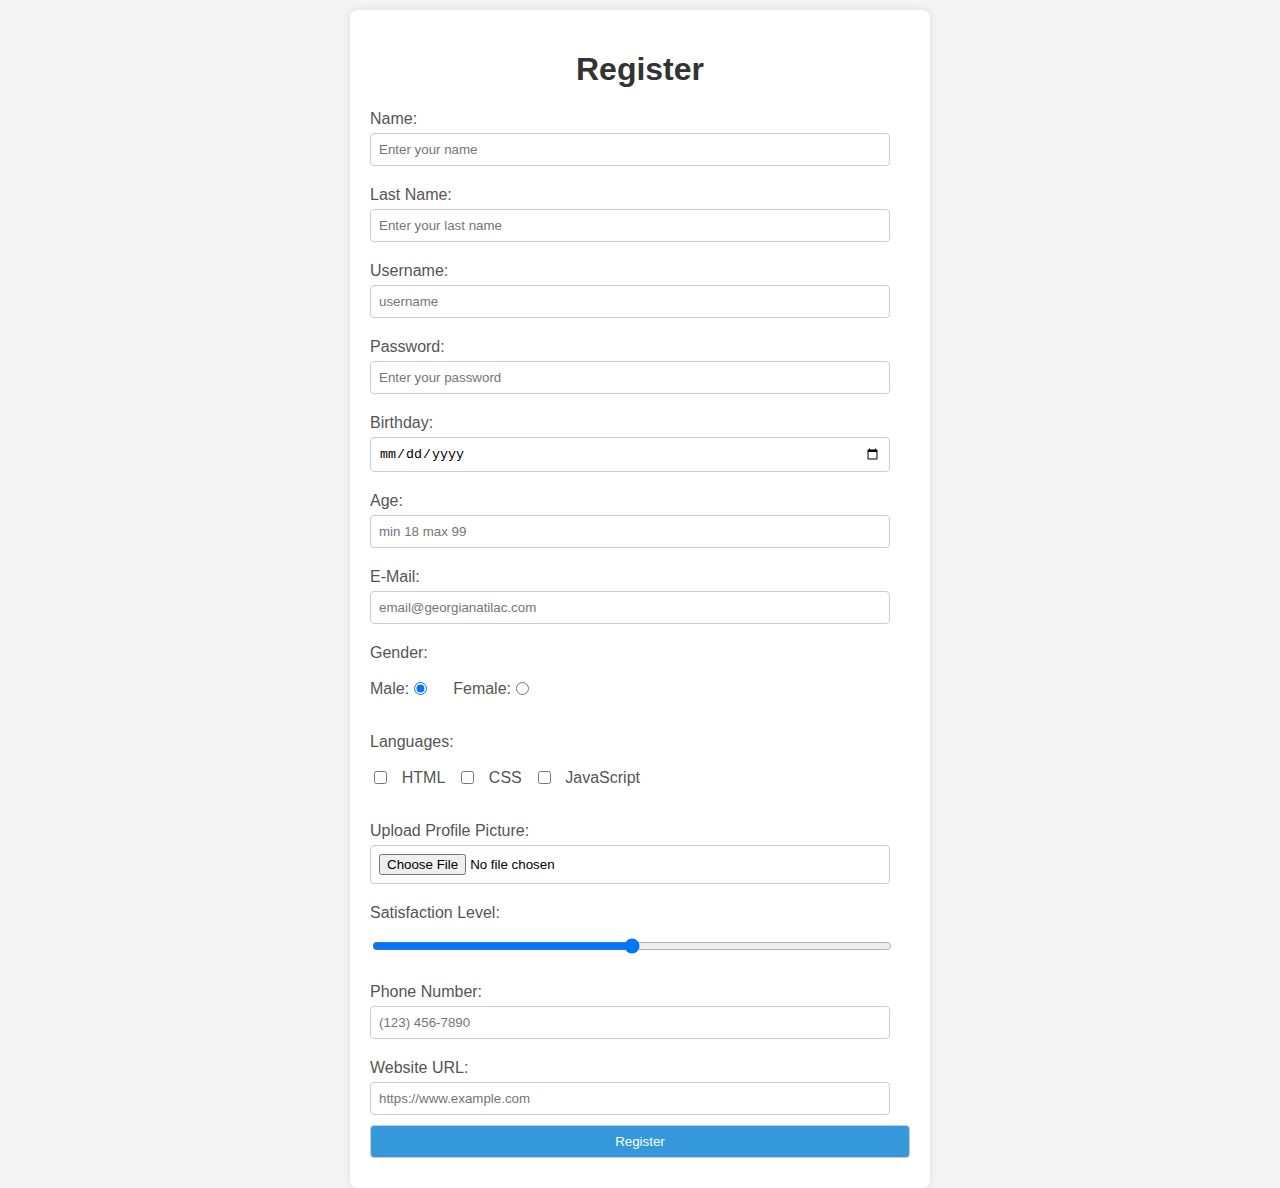
<file: index.html>
<!DOCTYPE html>
<html lang="en">
  <head>
    <meta charset="UTF-8" />
    <meta name="viewport" content="width=device-width, initial-scale=1.0" />

    <link rel="stylesheet" href="./css/register_styles.css" />

    <title>User Registration</title>
  </head>

  <body>
    <div class="container">
      <form action="register.php" method="post">
        <h1>Register</h1>

        <label for="first_name">Name:</label>
        <input
          type="text"
          id="first_name"
          name="first_name"
          placeholder="Enter your name"
          required
        />
        <br />

        <label for="last_name">Last Name:</label>
        <input
          type="text"
          id="last_name"
          name="last_name"
          placeholder="Enter your last name"
          required
        />
        <br />

        <label for="username">Username:</label>
        <input
          type="text"
          id="username"
          name="username"
          placeholder="username"
          required
        />
        <br />

        <label for="password">Password:</label>
        <input
          type="password"
          id="password"
          name="password"
          placeholder="Enter your password"
          required
        />
        <br />

        <label for="birthday">Birthday:</label>
        <input type="date" id="birthday" name="birthday" required />
        <br />

        <label for="age">Age:</label>
        <input
          type="number"
          id="age"
          name="age"
          min="18"
          max="99"
          step="1"
          placeholder="min 18 max 99"
          required
        />
        <br />

        <label for="email">E-Mail:</label>
        <input
          type="email"
          id="email"
          name="email"
          placeholder="email@georgianatilac.com"
          required
        />
        <br />

        <label for="gender">Gender:</label>
        <div class="radio-buttons">
          <div class="radio-male">
            <label for="male">Male:</label>
            <input type="radio" id="male" name="gender" required checked />
          </div>
          <div class="radio-female">
            <label for="female">Female:</label>
            <input type="radio" id="female" name="gender" required />
          </div>
        </div>
        <br />

        <label for="languages">Languages:</label>
        <div class="checkbox-languages">
          <input type="checkbox" id="html" name="languages[]" value="HTML" />
          <label for="html">HTML</label>

          <input type="checkbox" id="css" name="languages[]" value="CSS" />
          <label for="css">CSS</label>

          <input
            type="checkbox"
            id="javascript"
            name="languages[]"
            value="JavaScript"
          />
          <label for="javascript">JavaScript</label>
        </div>
        <br />

        <label for="upload">Upload Profile Picture:</label>
        <input type="file" id="upload" name="upload" required />
        <br />

        <label for="satisfaction">Satisfaction Level:</label>
        <input
          type="range"
          id="satisfaction"
          name="satisfaction"
          min="0"
          max="10"
          required
        />
        <br />

        <label for="phone">Phone Number:</label>
        <input
          type="text"
          id="phone"
          name="phone"
          pattern="\(\d{3}\) \d{3}-\d{4}"
          placeholder="(123) 456-7890"
        />
        <br />

        <label for="website">Website URL:</label>
        <input
          type="url"
          id="website"
          name="website"
          placeholder="https://www.example.com"
        />
        <br />

        <input type="submit" value="Register" />
      </form>
    </div>
  </body>
</html>
</file>
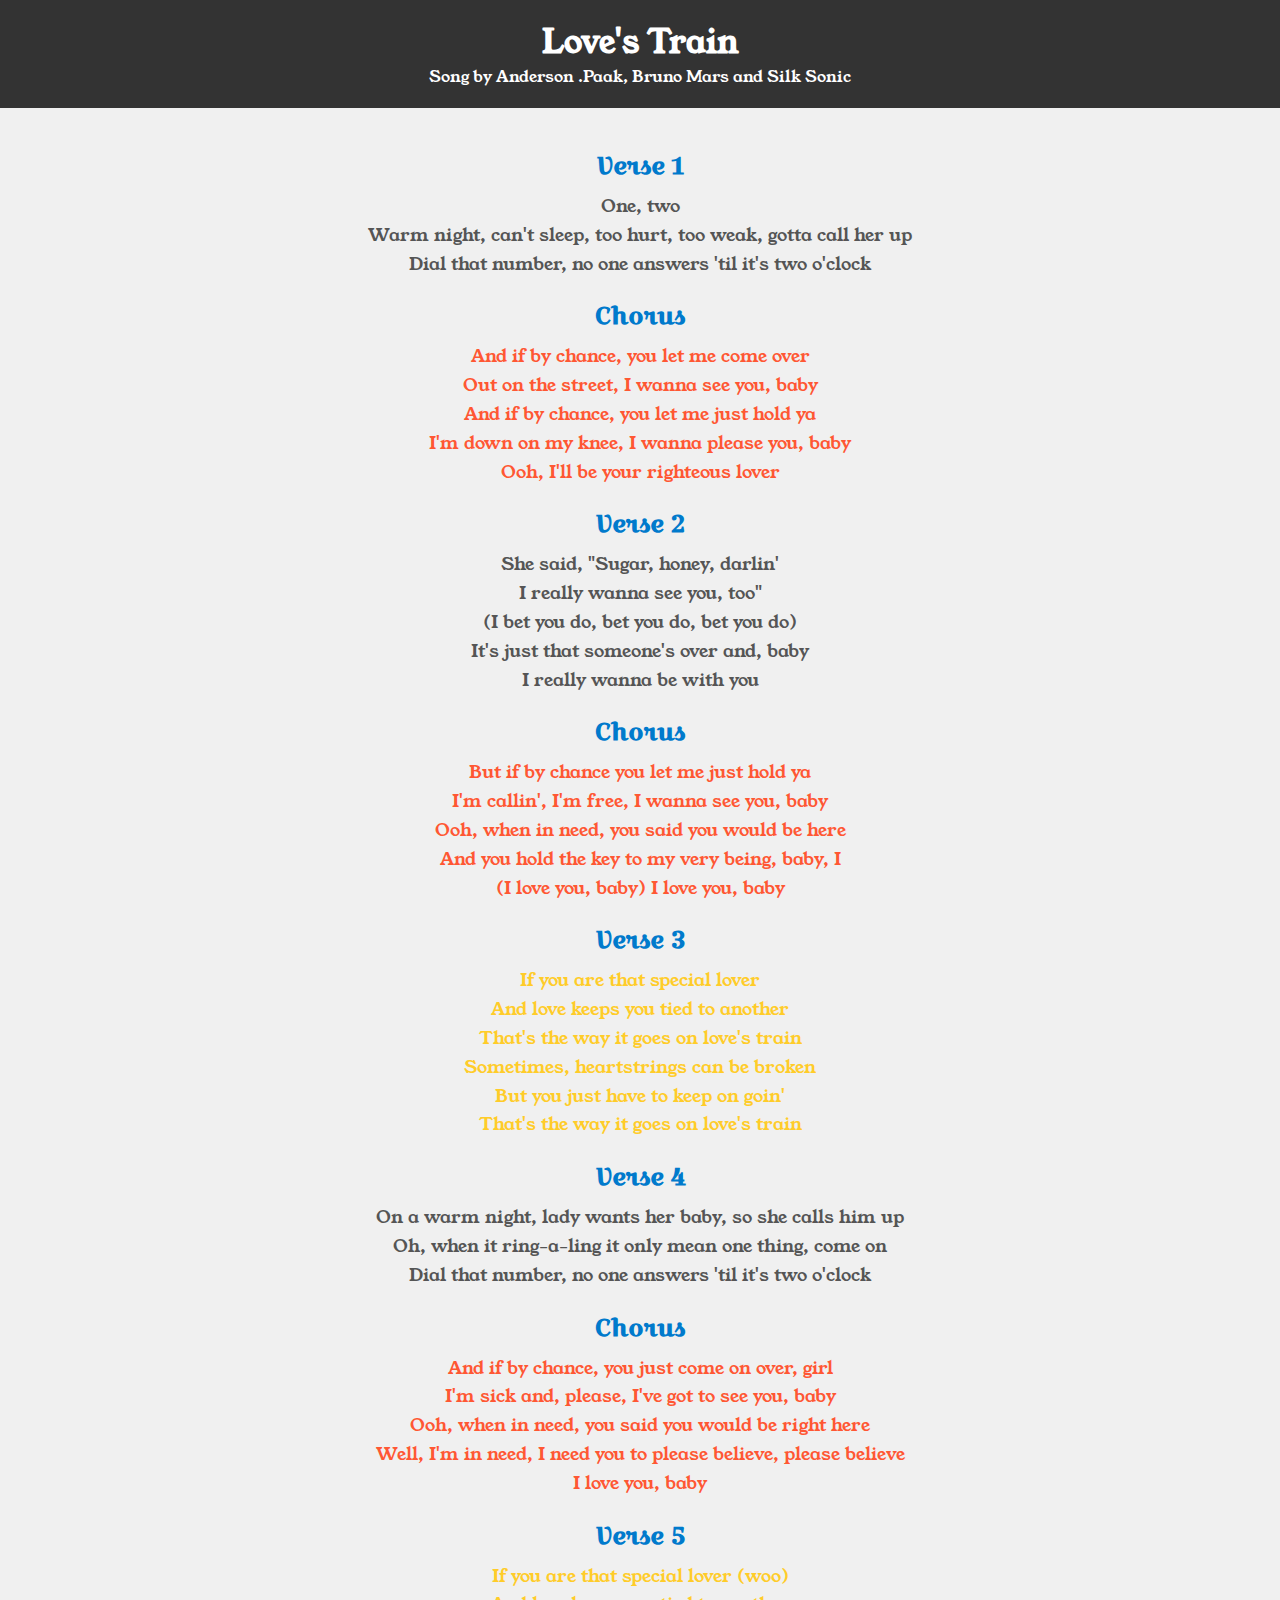
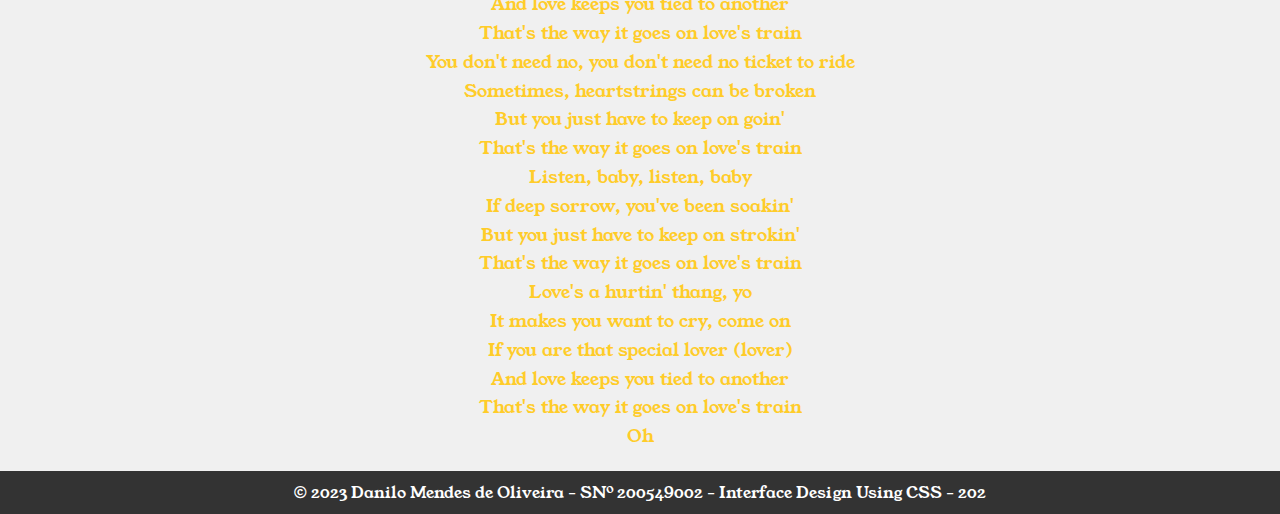
<file: lyrics.html>
<!DOCTYPE html>
<html lang="en">
  <head>
    <meta charset="UTF-8" />
    <meta name="viewport" content="width=device-width, initial-scale=1.0" />
    <link rel="stylesheet" href="styles.css" />

    <link
      href="https://fonts.googleapis.com/css2?family=Croissant+One&family=Young+Serif&display=swap"
      rel="stylesheet"
    />

    <title>Song Lyrics</title>
  </head>
  <body>
    <header>
      <h1>Love's Train</h1>
      <p>Song by Anderson .Paak, Bruno Mars and Silk Sonic</p>
    </header>
    <main>
      <section>
        <h2>Verse 1</h2>
        <p class="normal_mood">
          One, two<br />
          Warm night, can't sleep, too hurt, too weak, gotta call her up<br />
          Dial that number, no one answers 'til it's two o'clock
        </p>
      </section>
      <section>
        <h2>Chorus</h2>
        <p class="yelling_chorus">
          And if by chance, you let me come over<br />
          Out on the street, I wanna see you, baby<br />
          And if by chance, you let me just hold ya<br />
          I'm down on my knee, I wanna please you, baby<br />
          Ooh, I'll be your righteous lover
        </p>
      </section>
      <section>
        <h2>Verse 2</h2>
        <p class="normal_mood">
          She said, "Sugar, honey, darlin'<br />
          I really wanna see you, too"<br />
          (I bet you do, bet you do, bet you do)<br />
          It's just that someone's over and, baby<br />
          I really wanna be with you
        </p>
      </section>
      <section>
        <h2>Chorus</h2>
        <p class="yelling_chorus">
          But if by chance you let me just hold ya<br />
          I'm callin', I'm free, I wanna see you, baby<br />
          Ooh, when in need, you said you would be here<br />
          And you hold the key to my very being, baby, I<br />
          (I love you, baby) I love you, baby
        </p>
      </section>
      <section>
        <h2>Verse 3</h2>
        <p class="happy_mood">
          If you are that special lover<br />
          And love keeps you tied to another<br />
          That's the way it goes on love's train<br />
          Sometimes, heartstrings can be broken<br />
          But you just have to keep on goin'<br />
          That's the way it goes on love's train
        </p>
      </section>
      <section>
        <h2>Verse 4</h2>
        <p class="normal_mood">
          On a warm night, lady wants her baby, so she calls him up<br />
          Oh, when it ring-a-ling it only mean one thing, come on<br />
          Dial that number, no one answers 'til it's two o'clock
        </p>
      </section>
      <section>
        <h2>Chorus</h2>
        <p class="yelling_chorus">
          And if by chance, you just come on over, girl<br />
          I'm sick and, please, I've got to see you, baby<br />
          Ooh, when in need, you said you would be right here<br />
          Well, I'm in need, I need you to please believe, please believe<br />
          I love you, baby
        </p>
      </section>
      <section>
        <h2>Verse 5</h2>
        <p class="happy_mood">
          If you are that special lover (woo)<br />
          And love keeps you tied to another<br />
          That's the way it goes on love's train<br />
          You don't need no, you don't need no ticket to ride<br />
          Sometimes, heartstrings can be broken<br />
          But you just have to keep on goin'<br />
          That's the way it goes on love's train <br />
          Listen, baby, listen, baby<br />
          If deep sorrow, you've been soakin'<br />
          But you just have to keep on strokin'<br />
          That's the way it goes on love's train<br />
          Love's a hurtin' thang, yo<br />
          It makes you want to cry, come on<br />
          If you are that special lover (lover)<br />
          And love keeps you tied to another<br />
          That's the way it goes on love's train<br />
          Oh
        </p>
      </section>
    </main>
    <footer>
      <p>
        &copy; 2023 Danilo Mendes de Oliveira - SNº 200549002 - Interface Design
        Using CSS - 202
      </p>
    </footer>
  </body>
</html>
</file>
<file: css/register_styles.css>
html, body {
    height: 100%;
    margin: 0;
    padding: 0;
}

body {
    font-family: Arial, sans-serif;
    background-color: #f4f4f4;
    display: flex;
    align-items: center;
    justify-content: center;
    height: 100%;
    margin: 0;
}

.container {
    max-width: 600px;
    width: 100%;
    height: 100%;
}

form {
    background-color: #fff;
    padding: 20px;
    margin: 10px;
    border-radius: 8px;
    box-shadow: 0 0 10px rgba(0, 0, 0, 0.1);
}

h1 {
    text-align: center;
    color: #333;
}

label {
    display: block;
    margin: 10px 0 5px;
    color: #555;
}

input {
    width: calc(100% - 20px);
    padding: 8px;
    margin-bottom: 10px;
    box-sizing: border-box;
    border: 1px solid #ccc;
    border-radius: 4px;
}

input[type="radio"]{
    width: auto;
    margin-top: 15px;
}

input[type="checkbox"] {
    width: auto;
    margin-top: 15px;
}

.radio-buttons,
.radio-male,
.radio-female {
    display: flex;
    align-items: center;
}

.radio-buttons {
    justify-content: space-between;
    align-items: center;
    width: 30%;
}

.checkbox-languages {
    display: flex;
    align-items: center;
    justify-content: space-between;
    width: 50%;
}

input[type="submit"] {
    background-color: #3498db;
    color: #fff;
    cursor: pointer;
    width: 100%;
}

input[type="submit"]:hover {
    background-color: #2980b9;
}

@media only screen and (max-width: 600px) {
    form {
        width: 80%;
    }
}
</file>
<file: styles.css>
body,
h1,
h2,
p {
    margin: 0;
    padding: 0;
}

body {
    background-color: #f0f0f0;
    font-family: 'Young Serif', serif;
    color: #333;
    text-align: center;
}

header {
    background-color: #333;
    color: #fff;
    padding: 20px;
}

main {
    padding: 20px;
}

h2 {
    font-family: 'Croissant One', cursive;
    font-size: 24px;
    color: #007acc;
    margin-top: 20px;
}

p.normal_mood {
    font-size: 18px;
    line-height: 1.6;
    margin-top: 10px;
    color: #555;
}

p.yelling_chorus {
    font-size: 18px;
    line-height: 1.6;
    margin-top: 10px;
    color: #ff5733;
}

p.happy_mood {
    font-size: 18px;
    line-height: 1.6;
    margin-top: 10px;
    color: #ffcc29;
}

footer {
    background-color: #333;
    color: #fff;
    padding: 10px;
}

a {
    color: #007acc;
    text-decoration: none;
}

a:hover {
    text-decoration: underline;
}
</file>
